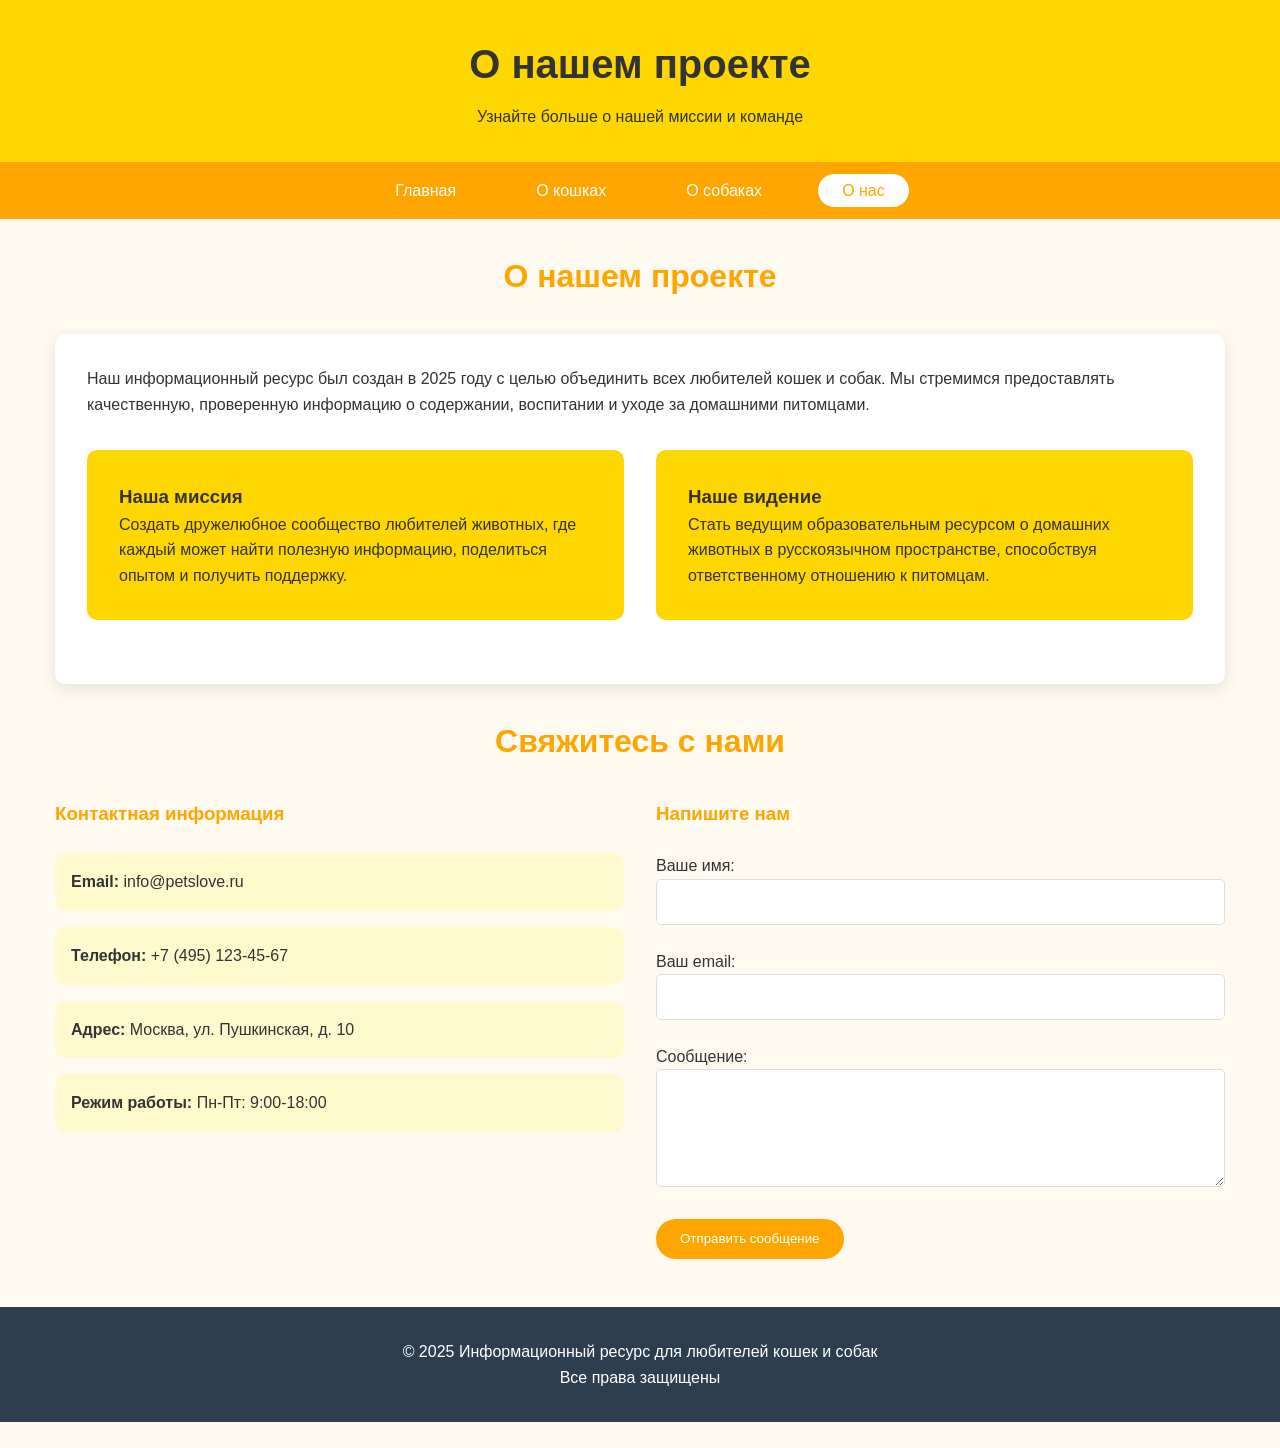
<file: about.html>
<!DOCTYPE html>
<html lang="ru">
<head>
    <meta charset="UTF-8">
    <meta name="viewport" content="width=device-width, initial-scale=1.0">
    <title>О нас - Любители кошек и собак</title>
    <link rel="stylesheet" href="css/style-about.css">
</head>
<body id="about">
    
    <header>
        <div class="container">
            <h1>О нашем проекте</h1>
            <p>Узнайте больше о нашей миссии и команде</p>
        </div>
    </header>

   
    <nav>
        <div class="container">
            <ul>
                <li><a href="index.html">Главная</a></li>
                <li><a href="cats.html">О кошках</a></li>
                <li><a href="dogs.html">О собаках</a></li>
                <li><a href="about.html" class="active">О нас</a></li>
            </ul>
        </div>
    </nav>

   
    <main class="container">
        
        <section class="about-project">
            <h2 class="section-title">О нашем проекте</h2>
            <div class="content-block">
                <p>Наш информационный ресурс был создан в 2025 году с целью объединить всех любителей кошек и собак. Мы стремимся предоставлять качественную, проверенную информацию о содержании, воспитании и уходе за домашними питомцами.</p>
                
                <div class="mission-vision">
                    <div class="mission">
                        <h3>Наша миссия</h3>
                        <p>Создать дружелюбное сообщество любителей животных, где каждый может найти полезную информацию, поделиться опытом и получить поддержку.</p>
                    </div>
                    <div class="vision">
                        <h3>Наше видение</h3>
                        <p>Стать ведущим образовательным ресурсом о домашних животных в русскоязычном пространстве, способствуя ответственному отношению к питомцам.</p>
                    </div>
                </div>
            </div>
        </section>

        
        <section class="contact-section">
            <h2 class="section-title">Свяжитесь с нами</h2>
            <div class="contact-content">
                <div class="contact-info">
                    <h3>Контактная информация</h3>
                    <div class="contact-item">
                        <strong>Email:</strong> info@petslove.ru
                    </div>
                    <div class="contact-item">
                        <strong>Телефон:</strong> +7 (495) 123-45-67
                    </div>
                    <div class="contact-item">
                        <strong>Адрес:</strong> Москва, ул. Пушкинская, д. 10
                    </div>
                    <div class="contact-item">
                        <strong>Режим работы:</strong> Пн-Пт: 9:00-18:00
                    </div>
                </div>
                <div class="contact-form">
                    <h3>Напишите нам</h3>
                    <form id="contactForm">
                        <div class="form-group">
                            <label for="name">Ваше имя:</label>
                            <input type="text" id="name" class="form-control" required>
                        </div>
                        <div class="form-group">
                            <label for="email">Ваш email:</label>
                            <input type="email" id="email" class="form-control" required>
                        </div>
                        <div class="form-group">
                            <label for="message">Сообщение:</label>
                            <textarea id="message" class="form-control" rows="5" required></textarea>
                        </div>
                        <button type="submit" class="btn">Отправить сообщение</button>
                    </form>
                </div>
            </div>
        </section>
    </main>

    
    <footer>
        <div class="container">
            <p>© 2025 Информационный ресурс для любителей кошек и собак</p>
            <p>Все права защищены</p>
        </div>
    </footer>

    
    <div class="back-to-top" id="backToTop">↑</div>

    <script src="js/script.js"></script>
</body>
</html>
</file>
<file: css/style-about.css>
/* Страница "О нас" */
* { margin: 0; padding: 0; box-sizing: border-box; font-family: Arial, sans-serif; }
body { background: #fffaf0; color: #333; line-height: 1.6; }
.container { max-width: 1200px; margin: 0 auto; padding: 0 15px; }

header { background: #FFD700; color: #333; padding: 2rem 0; text-align: center; }
header h1 { font-size: 2.5rem; margin-bottom: 0.5rem; }

/* Навигация */
nav { background: #FFA500; padding: 1rem 0; position: sticky; top: 0; z-index: 100; }
nav ul { display: flex; justify-content: center; list-style: none; flex-wrap: wrap; }
nav li { margin: 0 1rem; }
nav a { color: white; text-decoration: none; padding: 0.5rem 1.5rem; border-radius: 20px; }
nav a:hover, nav a.active { background: white; color: #FFA500; }

/* Контент "О нас" */
.section-title { text-align: center; color: #FFA500; margin: 2rem 0; font-size: 2rem; }

.content-block { background: white; padding: 2rem; border-radius: 10px; box-shadow: 0 5px 15px rgba(0,0,0,0.1); margin: 2rem 0; }

.mission-vision { display: grid; grid-template-columns: repeat(auto-fit, minmax(350px, 1fr)); gap: 2rem; margin: 2rem 0; }
.mission, .vision { background: #FFD700; padding: 2rem; border-radius: 10px; color: #333; }

.contact-content { display: grid; grid-template-columns: repeat(auto-fit, minmax(350px, 1fr)); gap: 2rem; margin: 2rem 0; }
.contact-info h3, .contact-form h3 { color: #FFA500; margin-bottom: 1.5rem; }

.contact-item { background: #FFFACD; padding: 1rem; border-radius: 10px; margin-bottom: 1rem; }

.form-group { margin-bottom: 1.5rem; }
.form-control { width: 100%; padding: 0.8rem; border: 1px solid #ddd; border-radius: 5px; font-size: 1rem; }

.btn { display: inline-block; background: #FFA500; color: white; padding: 0.8rem 1.5rem; border-radius: 25px; border: none; cursor: pointer; }

footer { background: #2C3E50; color: white; text-align: center; padding: 2rem 0; margin-top: 3rem; }

@media (max-width: 768px) {
    nav ul { flex-direction: column; align-items: center; }
    nav li { margin: 0.3rem 0; width: 100%; text-align: center; }
    .mission-vision, .contact-content { grid-template-columns: 1fr; }
}
</file>
